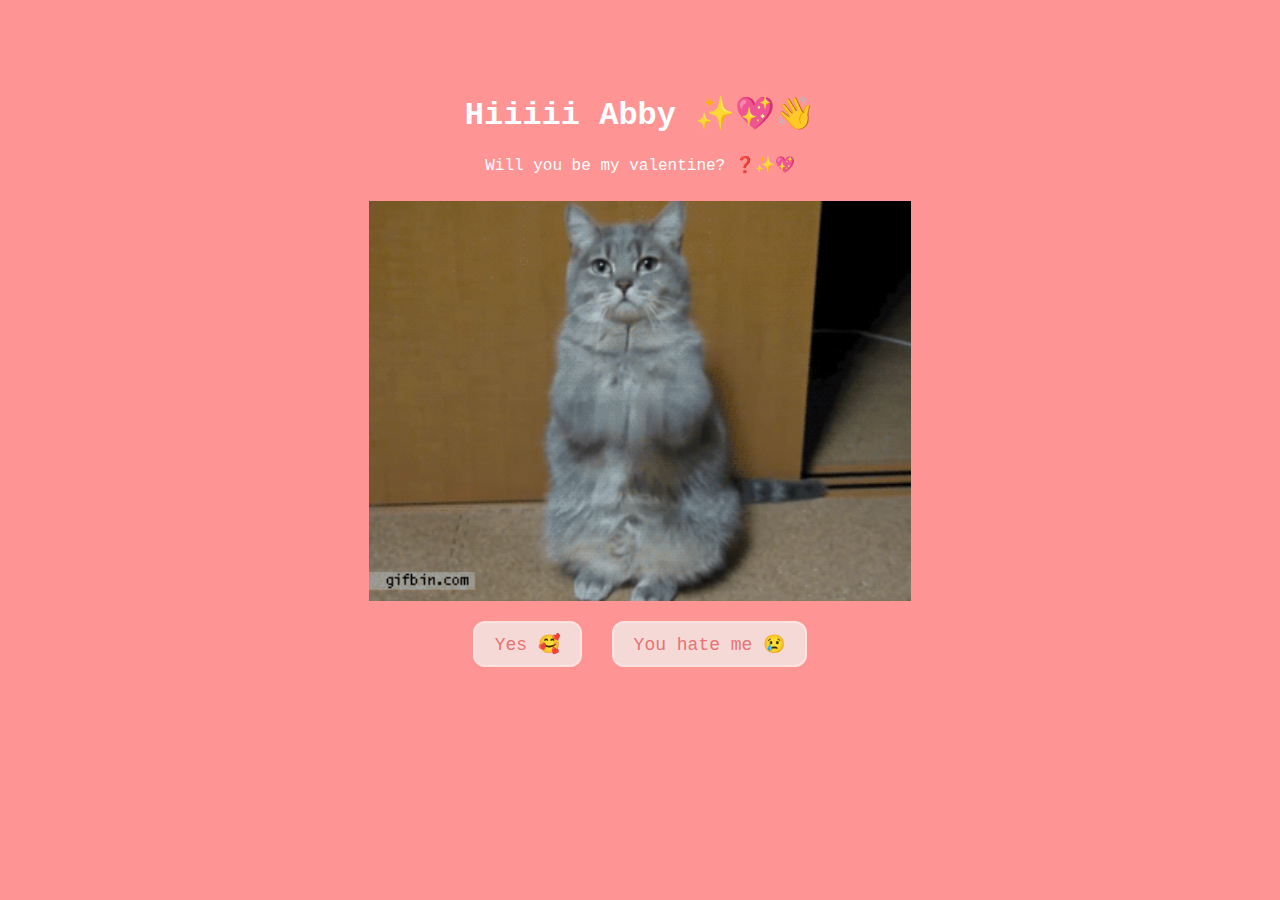
<file: index.html>
<!DOCTYPE html>
<html lang="en">
  <head>
    <meta charset="UTF-8" />
    <meta name="viewport" content="width=device-width, initial-scale=1.0" />
    <title>Be My Valentine</title>
    <link rel="stylesheet" href="css/valentine.css" />
  </head>
  <body>
    <div class="container">

      <div id="valentineMessage">
        <h1>Hiiiii Abby ✨💖👋 </h1>
        <p>Will you be my valentine? ❓✨💖</p>
      </div>
      <img src="cat.gif" alt="cat asking question" class="responsive" />
      <div id="valentineButtons">
        <button class="answerButton" onclick="location.href='thankyou.html'">
          Yes 🥰
        </button>
        <button class="answerButton" id="noButton">You hate me 😢</button>
      </div>
    </div>

      <script>
        document
          .getElementById("noButton")
          .addEventListener("click", function () {
            var yesButton = document.querySelector(
              'button[onclick*="thankyou.html"]'
            );
            var currentFontSize = parseInt(
              window.getComputedStyle(yesButton).fontSize
            );
            yesButton.style.fontSize = currentFontSize + 10 + "px";
          });
      </script>
    </body>
</html>
</file>
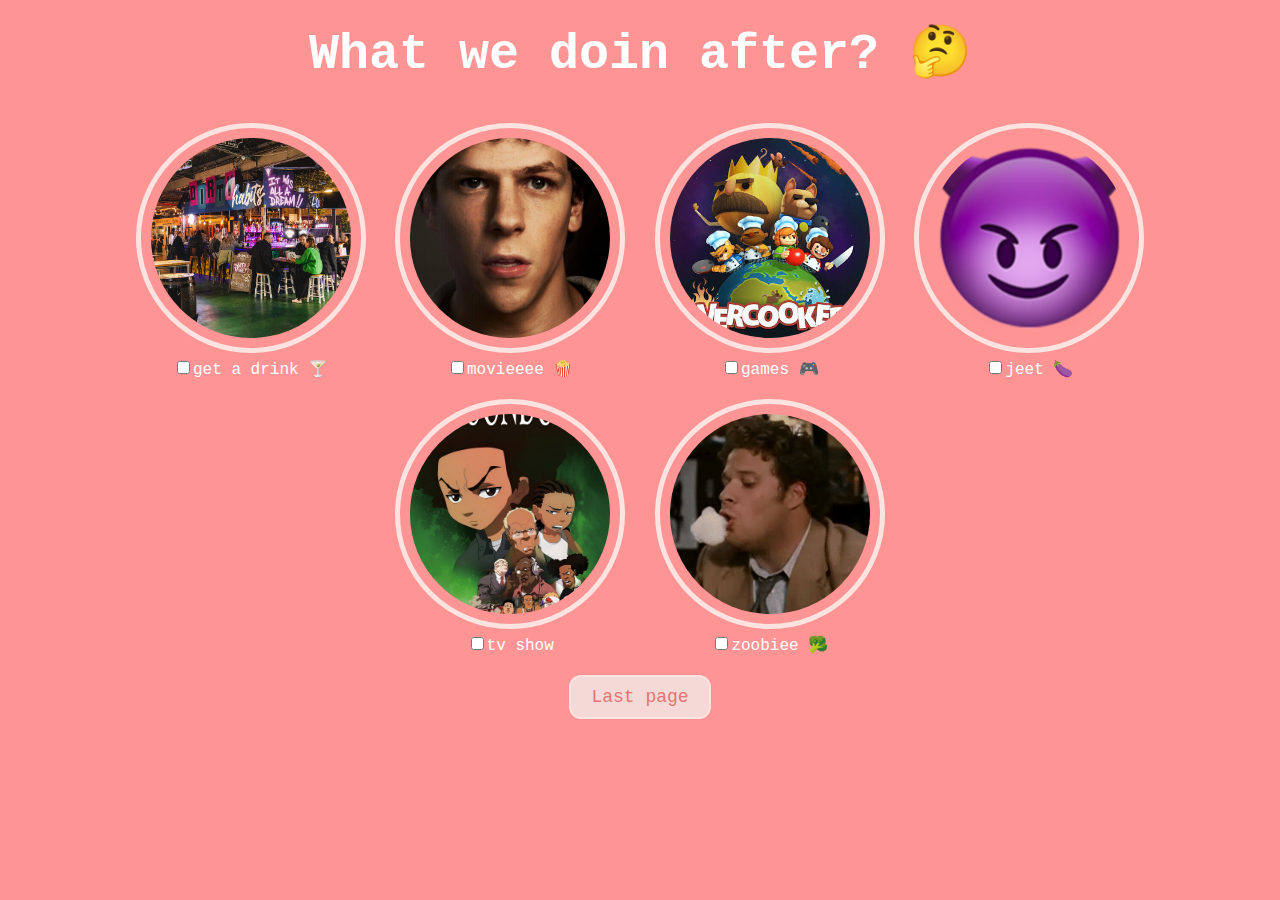
<file: activities.html>
<!DOCTYPE html>
<html lang="en">
  <head>
    <meta charset="UTF-8" />
    <meta name="viewport" content="width=device-width, initial-scale=1.0" />
    <title>Activities</title>
    <link rel="stylesheet" href="css/valentine.css" />
    <link rel="stylesheet" href="css/activities.css" />
  </head>
  <body>
    <div class="container">

    <div id="activityquestion"><b>What we doin after? </b>🤔</div>
    <div class="activities-selection">
      <div class="activity-item">
        <img src="food/toot.avif" alt="aquarium" />
        <label
          ><input
            type="checkbox"
            name="activities"
            value="aquarium"
          />get a drink 🍸 </label
        >
      </div>
      <div class="activity-item">
        <img src="food/social.jpeg" alt="aquarium" />
        <label
          ><input
            type="checkbox"
            name="activities"
            value="aquarium"
          />movieeee 🍿</label
        >
      </div>
      <div class="activity-item">
        <img src="food/overcooked.jpeg" alt="arcade" />
        <label
          ><input
            type="checkbox"
            name="activities"
            value="gaming"
          />games 🎮 </label
        >
      </div>
      <div class="activity-item">
        <img src="food/freek.png" alt="cinema" />
        <label
          ><input
            type="checkbox"
            name="activities"
            value="cinema"
          />jeet 🍆</label
        >
      </div>
      <div class="activity-item">
        <img src="food/boon.jpg" alt="kunsthalle" />
        <label
          ><input
            type="checkbox"
            name="activities"
            value="kunsthalle"
          />tv show</label
        >
      </div>
      <div class="activity-item">
        <img src="food/weed.gif" alt="weed" />
        <label
          ><input
            type="checkbox"
            name="activities"
            value="ceramics"
          />zoobiee 🥦</label
        >
      </div>
    </div>
    <button class="answerButton" onclick="location.href='lastpage.html'">
      Last page
    </button>
  </div>

  </body>
</html>
</file>
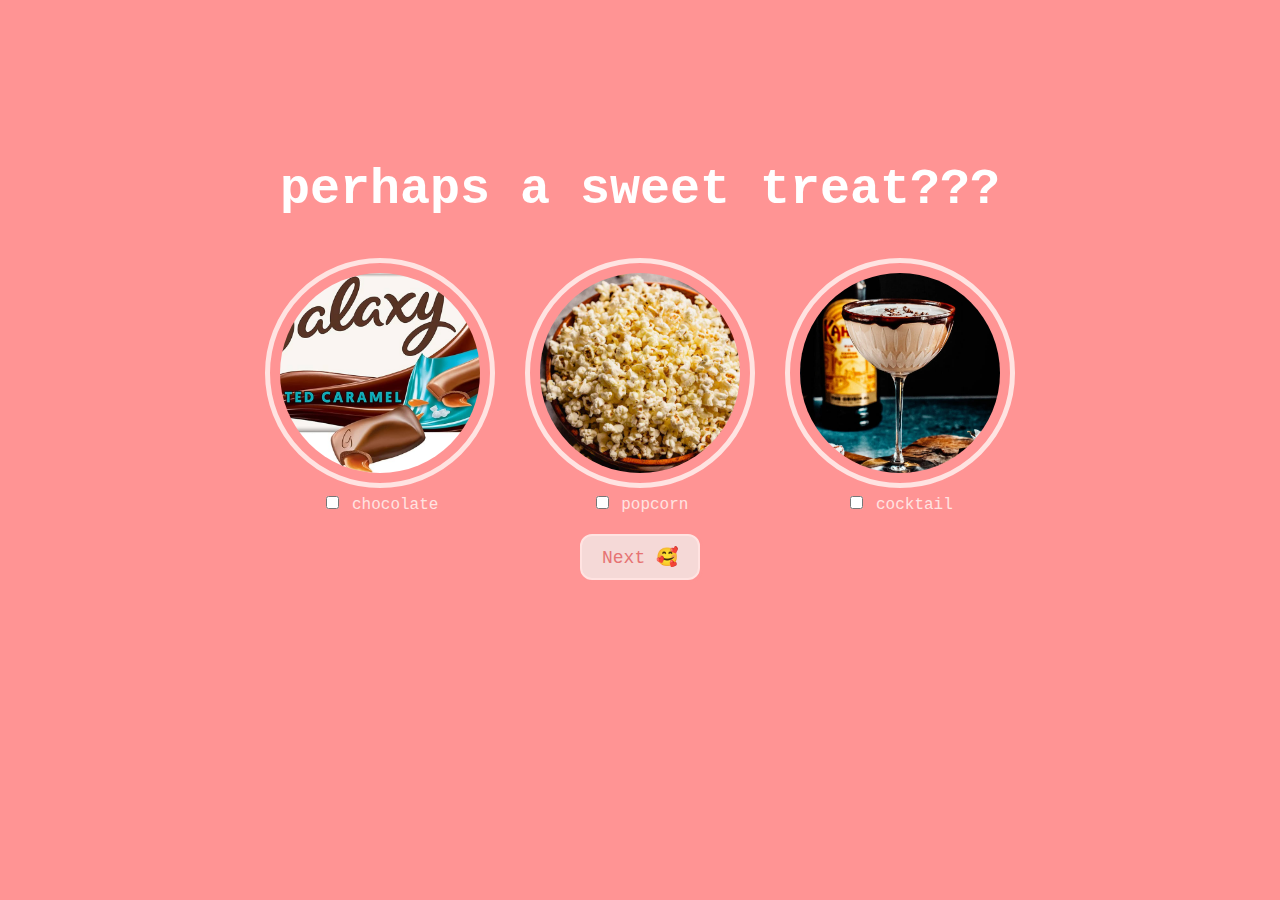
<file: dessert.html>
<!DOCTYPE html>
<html lang="en">
  <head>
    <meta charset="UTF-8" />
    <meta name="viewport" content="width=device-width, initial-scale=1.0" />
    <title>food</title>
    <link rel="stylesheet" href="css/valentine.css" />
    <link rel="stylesheet" href="css/food.css" />
  </head>
  <body>
    <div class="container">

    <div id="foodquestion">
      <b>
        perhaps a sweet treat???
      </b>
    </div>

    <div class="food-selection">
      <div class="food-item">
        <img src="food/galazy.jpg" alt="galazy" />
        <label
          ><input type="checkbox" name="food" value="galazy" /> chocolate</label>
      </div>
      <div class="food-item">
        <img src="food/popcord.jpeg" alt="" />
        <label
          ><input type="checkbox" name="food" value="" /> popcorn</label
        >
      </div>
      <div class="food-item">
        <img src="food/cocktail.webp" alt="che" />
        <label><input type="checkbox" name="food" value="che" /> cocktail </label>
      </div>
    </div>
    <button class="answerButton" onclick="location.href='activities.html'">
      Next 🥰
    </button>
  </div>

  </body>
</html>
</file>
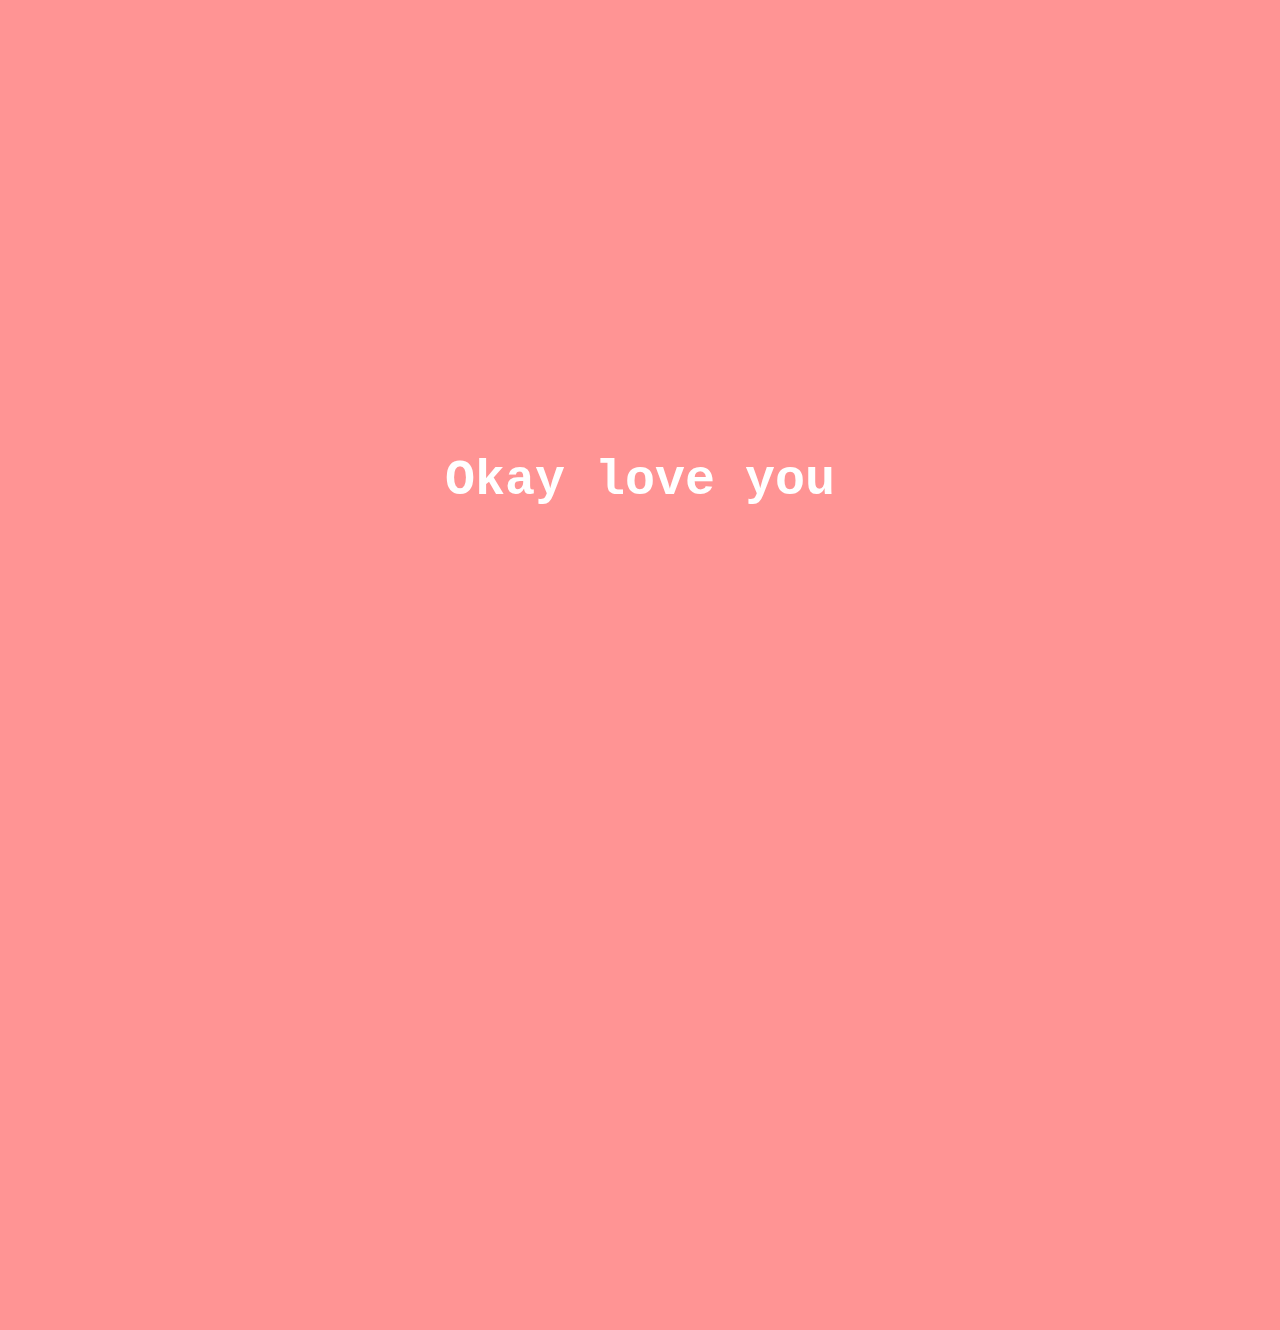
<file: lastpage.html>
<!DOCTYPE html>
<html lang="en">
  <head>
    <meta charset="UTF-8" />
    <meta name="viewport" content="width=device-width, initial-scale=1.0" />
    <title>Document</title>
    <link rel="stylesheet" href="css/valentine.css" />
    <link rel="stylesheet" href="css/flower.css" />
  </head>
  <body>
    <div class="container" id="thankyou"><b>Okay love you</b></div>
  </body>
</html>
</file>
<file: css/valentine.css>
body {
  text-align: center;
  margin-top: 30px;
  font-family: "Courier";
  background-color: #ff9494;
  color: #fff;
}

.container {
  height: 100vh;
  display: flex;
  flex-direction: column;
  align-items: center;
  justify-content: center;
  margin-top: -100px;
}

img {
  height: 400px;
  width: auto;
  padding: 10px;
}

#valentineQuestion {
  font-size: 50px;
  margin-bottom: 10px;
}
.answerButton {
  padding: 10px 20px;
  font-size: 18px;
  cursor: pointer;
  margin: 10px;
  font-family: "courier";
  margin-bottom: 20px;
  background-color: #f5d9d7;
  color: #e67373;
  border-radius: 12px;
  border: 2px solid #ffe3e1;
  box-shadow: 1px 1px 2px #ff9494;
  transition: 0.3s;
}

.answerButton:hover {
  background-color: #fff;
  color: #ff9494;
  border: 2px solid #ffe3e1;
  box-shadow: 1px 1px 2px #ff9494;
}
</file>
<file: css/activities.css>
#activityquestion {
  font-size: 50px;
  margin-bottom: 30px;
}
.activity-item {
  display: inline-block;
  margin: 10px;
  vertical-align: top;
  color: #fff;
}
.activity-item img {
  height: 200px;
  width: 200px;
  border-radius: 50%;
  border: 5px solid #ffe3e1;
  object-fit: cover;
  padding: 10px;
}
.activity-item label {
  display: block;
}
.button {
  padding: 10px 20px;
  font-size: 18px;
  cursor: pointer;
  margin: 10px;
  font-family: "courier";
  margin-bottom: 20px;
  background-color: #ff9494;
  color: #ffe3e1;
  border-radius: 12px;
  border: 2px solid #ff9494;
}
</file>
<file: css/food.css>
#foodquestion {
  font-size: 50px;
  margin-bottom: 30px;
}
.food-item {
  display: inline-block;
  margin: 10px;
  vertical-align: top;
  color: #ffe3e1;
}
.food-item img {
  height: 200px;
  width: 200px;
  border-radius: 50%;
  border: 5px solid #ffe3e1;
  object-fit: cover;
  padding: 10px;
}
.food-item label {
  display: block;
}
.button {
  padding: 10px 20px;
  font-size: 18px;
  cursor: pointer;
  margin: 10px;
  font-family: "courier";
  margin-bottom: 20px;
  background-color: #ff9494;
  color: #ffe3e1;
  border-radius: 12px;
  border: 2px solid #ff9494;
}
</file>
<file: css/flower.css>
*,
*::after,
*::before{
    padding: 0;
    margin: 0;
    box-sizing: border-box;
}

:root{
    --color-bg: linear-gradient(to top,#010329,#000005);
    --color-glass:linear-gradient(to left,#142544,#1a9092);
    --color-water:linear-gradient(to left,#142544,#1b6d6e);
}

#thankyou {
    width: 100%; /* Ensure it spans the full width */
    text-align: center; /* Keep the text centered */
    margin-top: 20px; /* Add some space at the top */
    z-index: 1000; /* Ensure it's above other elements if needed */
    position: relative; /* Adjust based on layout needs */
	margin-bottom: 400px;
	font-size: 50px;
}

.flower{
    position: relative;
}

.flower__glass{
    width:20vmin;
    height: 30vmin;
    background-image: var(--color-glass);
    clip-path: polygon(0 0, 100% 0, 85% 100%, 15% 100%);
    opacity: .8;
    position: relative;
}

.flower__glass::after{
    content: '';
    position: absolute;
    bottom: 0;
    left: 0;
    background-color: #182843;
    width: 100%;
    height: 2vmin;
}

.flower__glass::before{
    content: '';
    position: absolute;
    bottom: 0;
    left: 0;
    background-image: var(--color-water);
    width: 100%;
    height: 15vmin;
}

.f-wrapper{
    position: absolute;
    left: 45%;
    bottom: 2vmin;
}

.f-wrapper--2{
    left: 50%;
    bottom: 5%;
    transform-origin: 10% left;
    transform: rotate(20deg);
}

.f-wrapper--3{
    left: 30%;
    bottom: 5%;
    transform-origin: 10% left;
    transform: rotate(-10deg);
}

.f-wrapper--3 .flower__line{
    height: 45vmin;
    position: relative;
}

.f-wrapper--3 .flower__line::after{
    content: '';
    position: absolute;
    left:0;
    top: 0;
    width: 6vmin;
    height: 6vmin;
    transform: translate(-69%,-30%) rotate(-5deg);
    border-radius:10vmin 10vmin 0 0;
    border: 2vmin solid  #104d4e;
    border-bottom: transparent;
    border-left: transparent;
}

.f-wrapper--3 .flower__line::before{
    content: '';
    position: absolute;
    left:-40%;
    top: -1%;
    width: 6vmin;
    height: 2vmin;
    transform-origin: right;
    transform: translate(-100%,-80%) rotate(-20deg);
    background-color: #104d4e;
    border-radius: 2vmin;
}

.f-wrapper--3 .flower__line{
    background-image: linear-gradient(to top,#142544,#104d4e);
}


.f-wrapper--2 .flower__line{
    height: 45vmin;
}

.f-wrapper--2 .f{
    transform: translateX(-50%) rotate(20deg);
}

.f-wrapper--3 .f{
    transform: translate(-350%,-50%) rotate(-120deg);
}

.f-wrapper--2 .flower__leaf:not(:first-child){
    width: 3.8vmin;
    height: 10vmin;
    background-image: linear-gradient(to bottom, #ff43b6 ,#c22887, #1a233a 99%);
}

.f-wrapper--3 .flower__leaf:not(:first-child){
    width: 3.8vmin;
    height: 10vmin;
    background-image: linear-gradient(to bottom, #ad2be0 ,#712291, #1a233a 99%);
}

.f-wrapper--3 .flower__leaf--1{
    width: 8vmin;
    height: 10vmin;
    bottom: 2vmin;
    background-color: #ad2be0;
}

.f-wrapper--2 .flower__leaf--1{
    width: 8vmin;
    height: 10vmin;
    bottom: 2vmin;
    background-color: #de118b;
}

.f-wrapper--2 .f .flower__leaf--8{
    width: 10vmin;
    height: 9vmin;
    bottom: 3vmin;
    left: -30%;
    transform: rotate(-50deg);
    background-image: linear-gradient(to left bottom, #ff43b6 ,#4d1337);;
}

.f-wrapper--3 .f .flower__leaf--8{
    width: 10vmin;
    height: 9vmin;
    left: -10% !important;
    background-image: linear-gradient(to left bottom, #ad2be0 ,#712291);;
}

.flower__line{
    width: 2vmin;
    height: 56vmin;
    background-image: linear-gradient(to left top,#82fdff 20%,#142544,#104d4e);
    border-radius: 4vmin;
}

.f{
    position: absolute;
    top: 1vmin;
    left: 50%;
    transform: translateX(-50%) rotate(-10deg);
    width: 2vmin;
    height: 2vmin;
}


.flower__leaf{
    position: absolute;
    left: 50%;
    bottom: 2vmin;
    transform: translateX(-50%);
    width: 5vmin;
    height: 14vmin;
    background-image: linear-gradient(to bottom, #ffa085 ,#fa7373, #1a233a 99%);

    clip-path: ellipse(50% 50% at 50% 50%);
    transform-origin: center bottom;
    animation: open-flower 2s 1s backwards;
}

.flower__leaf--1{
    width: 10vmin;
    height: 12vmin;
    bottom: 3vmin;
    border-radius: 50% 50% 50% 50% / 80% 80% 20% 20%;
    background-color: #e24f5f;
    background-image: none;
    animation: open-flowe--middle  1.4s 1s backwards;
}

.flower__leaf--2{
    transform: translateX(-50%) rotate(-30deg);
}
.flower__leaf--3{
    transform: translateX(-50%) rotate(-50deg);
}
.flower__leaf--4{
    transform: translateX(-50%) rotate(-70deg);
}

.flower__leaf--5{
    transform: translateX(-50%) rotate(30deg);
}

.flower__leaf--6{
    transform: translateX(-50%) rotate(50deg);
}

.flower__leaf--7{
    transform: translateX(-50%) rotate(70deg);
}

.flower__leaf--8{
    width: 13vmin;
    height: 11vmin;
    bottom: 6vmin;
    left: -30%;
    border-radius: none;
    clip-path: none;
    border-radius: 10vmin 2vmin 10vmin 2vmin;
    transform: rotate(-55deg);
    background-image: linear-gradient(to left bottom, #ffa085 ,#eb8b8b,#492f2f 98%);
}

.flower__fall-down--yellow{
    animation: flower-fall-down-yellow  8s 1.2s linear forwards;
}

.flower__fall-down--pink{
    animation: flower-fall-down-pink  5s 1.2s linear forwards;
}

.flower__fall-down--purple{
    bottom: 4vmin;
    animation:flower-fall-down-purple  6s 1.2s linear forwards, flower-falling 6s 7.2s linear infinite;
}


@keyframes open-flower{
        0%{
            transform:  translateX(-50%) rotate(0);
        }
}

@keyframes open-flowe--middle {
    0%{
        opacity: 0;
        transform: translateX(-50%) scale(0);
    }
}

@keyframes flower-fall-down-pink {

    0%{
        transform: rotate(-55deg);
    }

    50%{
        transform: rotateX(-100deg);
    }

    100%{
        transform:translate(2vmin,28vmin);
    }

}

@keyframes flower-fall-down-yellow {

    0%{
        transform: rotate(-55deg);
    }

    50%{
        bottom: 3vmin;
        transform: rotateX(-100deg);
    }

    100%{
        transform:translate(2vmin,70vmin) rotate(150deg);
    }

}

@keyframes flower-fall-down-purple {

    0%{
        transform: rotate(-50deg);
    }

    25%{
        bottom: 1vmin ;
        transform: rotateX(-100deg);
        perspective: 0px;
    }

    50%{
        perspective: 0px;
        transform:translate(-30vmin,2vmin) rotate(90deg);
    }

    75%{
        perspective: 0px;
        transform:translate(-34vmin,-2vmin);
    }

    100%{
        transform-origin: center;
        transform:translate(-34vmin,-2vmin) rotateY(-80deg) rotateX(35deg);
    }

}

@keyframes flower-falling {
    0%,100%{
        transform-origin: center;
        transform:translate(-34vmin,-2vmin) rotateY(-80deg) rotateX(35deg);
    }

    25%{
        transform-origin: center;
        transform:translate(-34.4vmin,-2vmin) rotateY(-84deg) rotateX(35deg);
    }

    50%{
        transform-origin: center;
        transform:translate(-32vmin,-4.2vmin) rotateY(-80deg) rotateX(35deg);
    }

    75%{
        transform-origin: center;
        transform:translate(-36vmin,1.1vmin) rotateY(-80deg) rotateX(35deg);
    }
}
</file>
